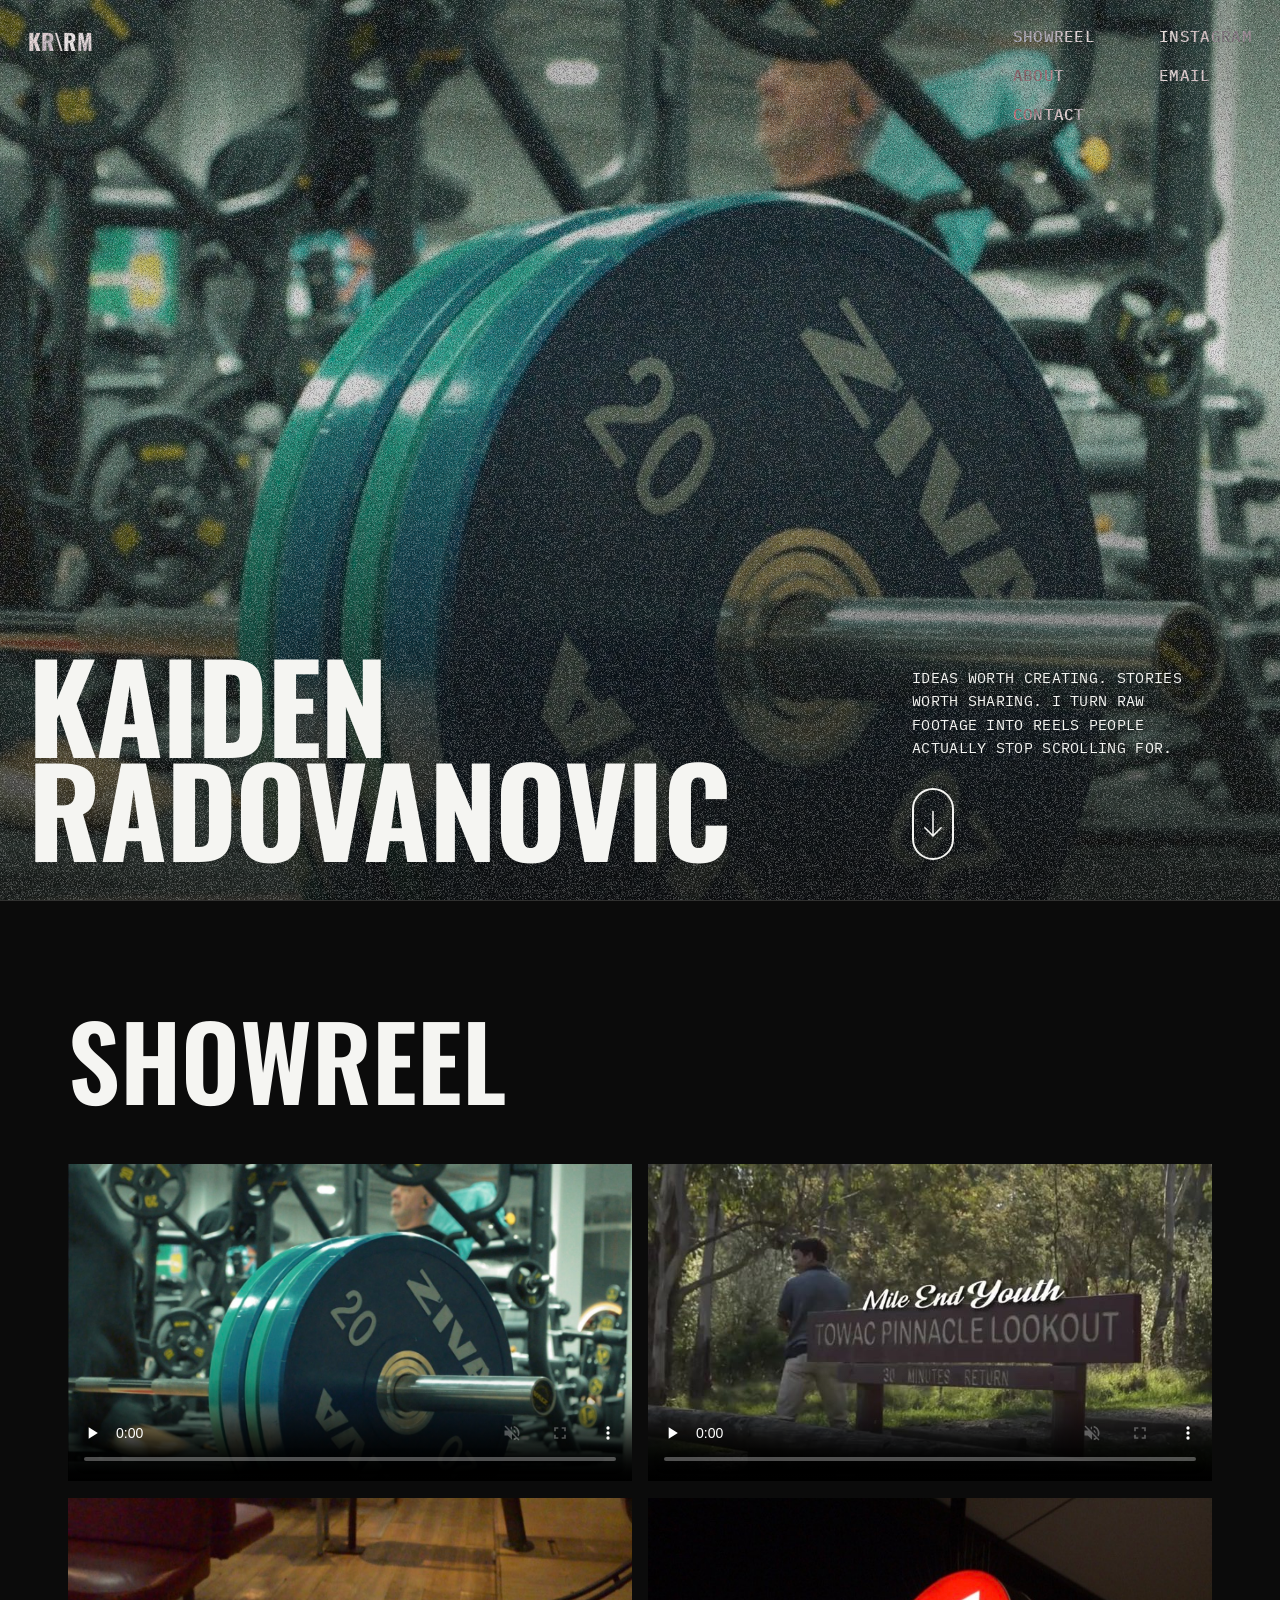
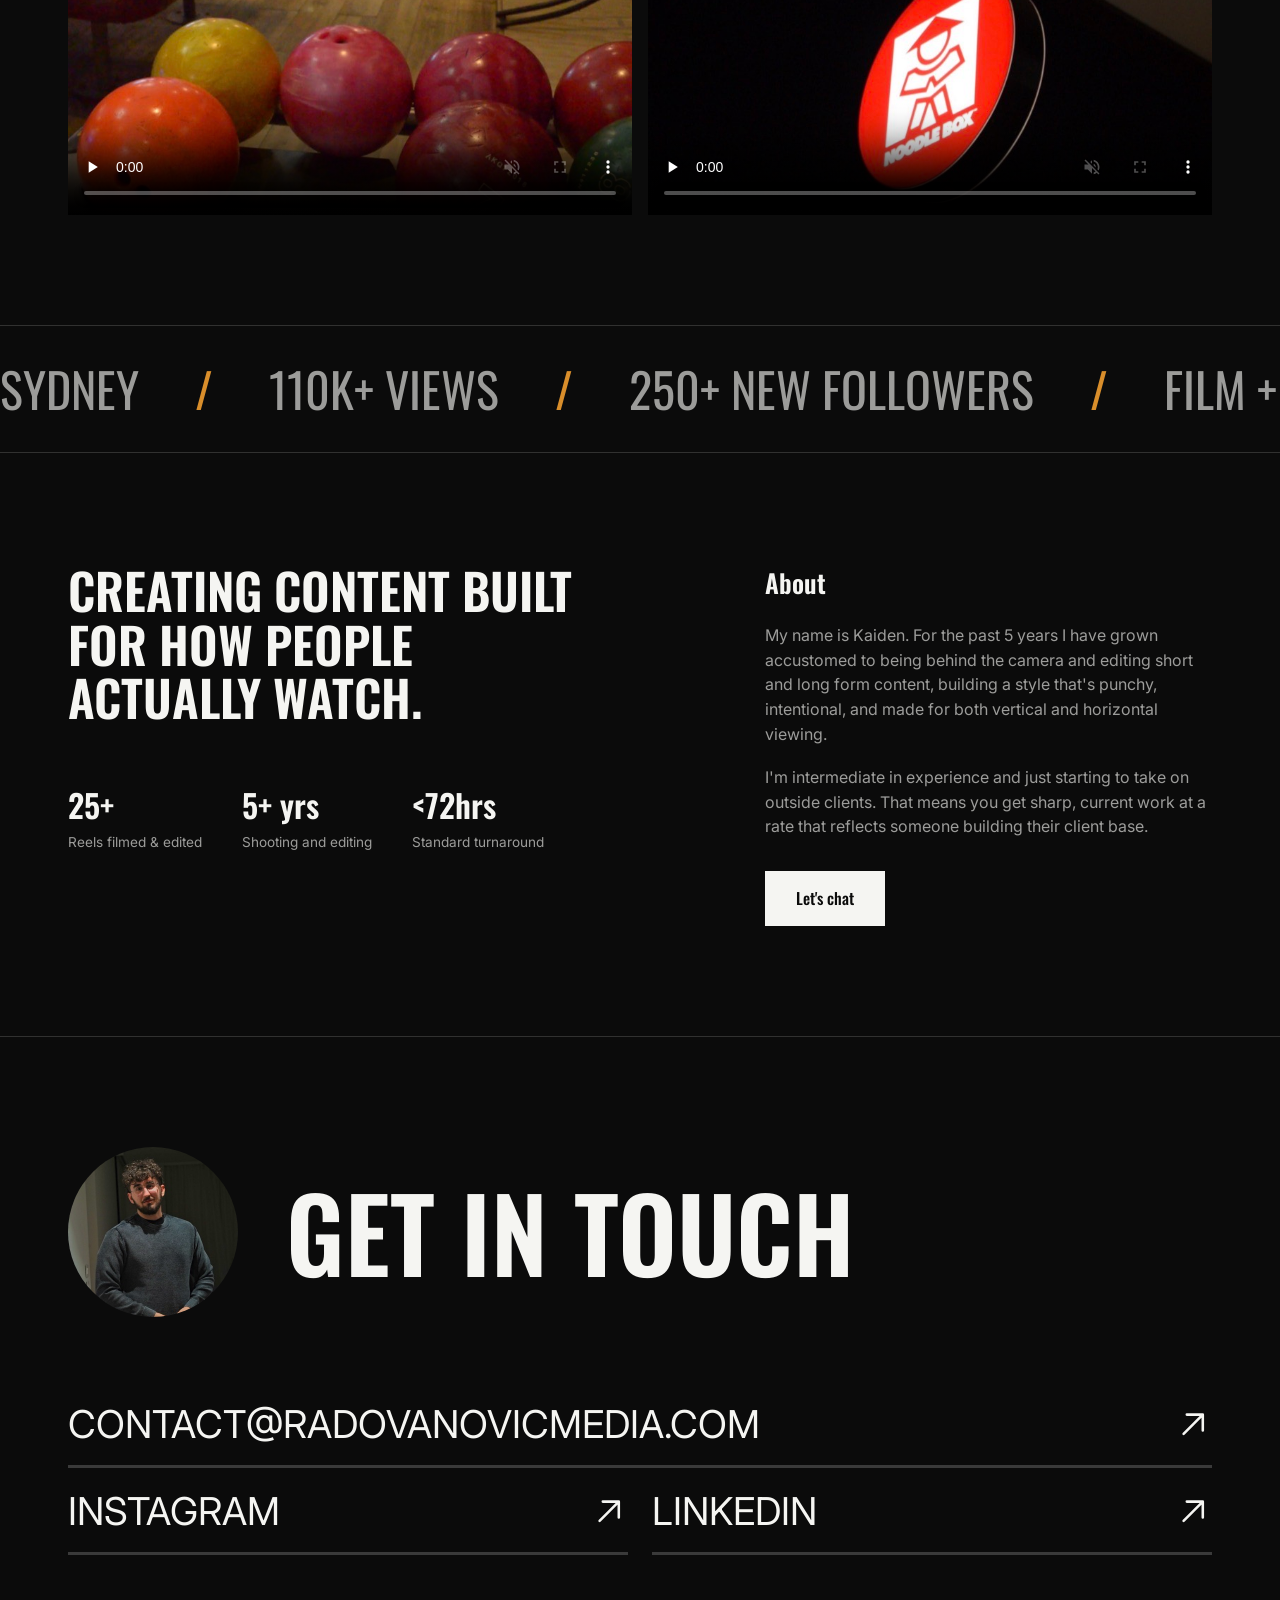
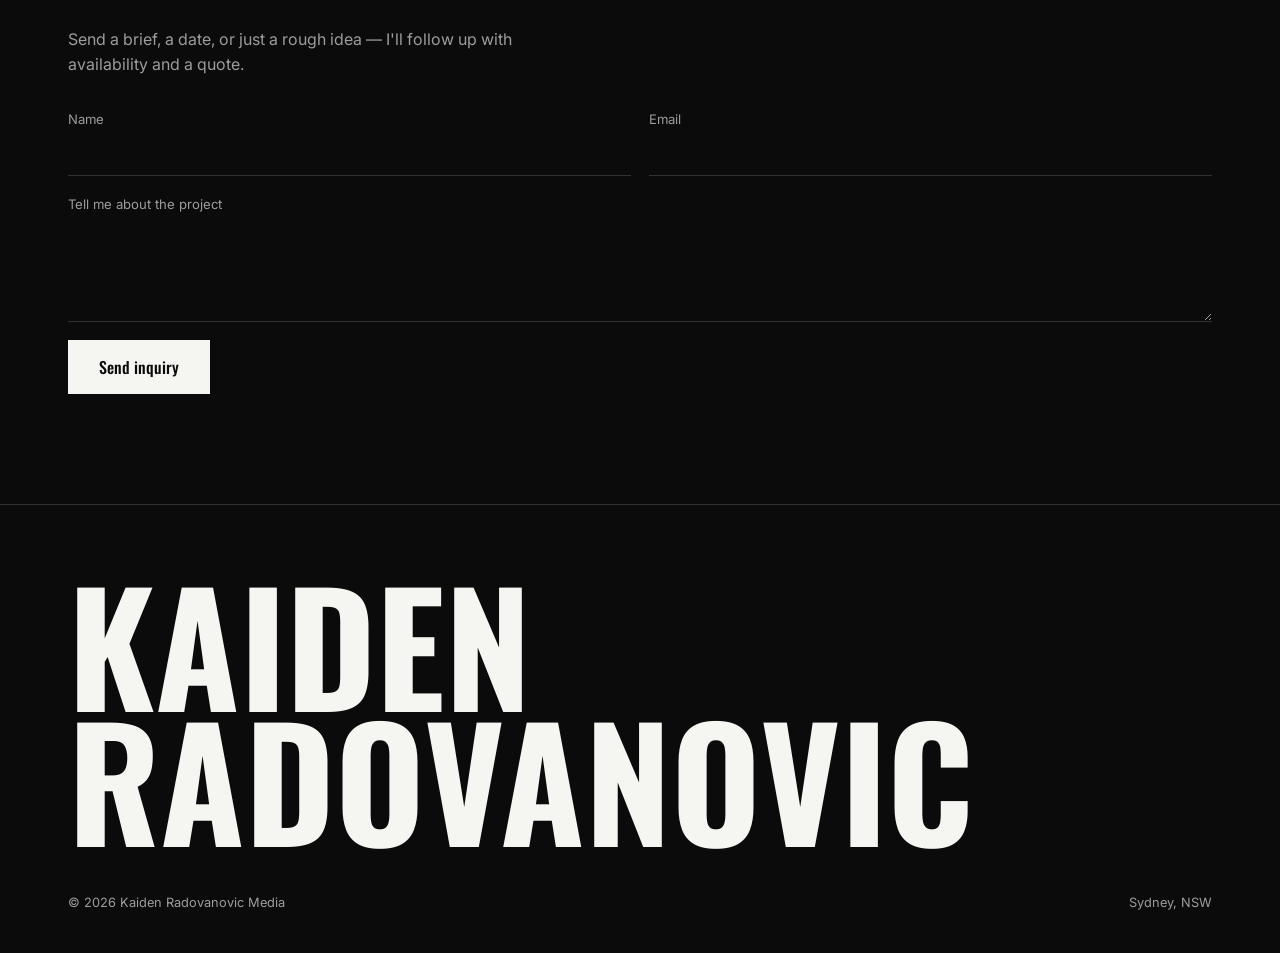
<file: index.html>
<!DOCTYPE html>
<html lang="en-AU">
<head>
<meta charset="UTF-8">
<meta name="viewport" content="width=device-width, initial-scale=1, viewport-fit=cover">
<title>Kaiden Radovanovic Media | Sydney Videographer &amp; Video Editor</title>
<meta name="description" content="Sydney videographer and video editor filming and editing short-form reels and promo videos for brands, businesses and creators. Fast 72-hour turnaround.">
<link rel="canonical" href="https://www.radovanovicmedia.com/">
<meta name="theme-color" content="#0b0b0b">

<!-- Social share previews (Instagram DMs, iMessage, Facebook, LinkedIn, X) -->
<meta property="og:type" content="website">
<meta property="og:site_name" content="Kaiden Radovanovic Media">
<meta property="og:title" content="Kaiden Radovanovic Media | Sydney Videographer &amp; Video Editor">
<meta property="og:description" content="Short-form reels and promo videos, filmed and edited in Sydney. Fast turnaround, fair rates.">
<meta property="og:url" content="https://www.radovanovicmedia.com/">
<meta property="og:image" content="https://www.radovanovicmedia.com/images/og-image.jpg">
<meta property="og:image:width" content="1200">
<meta property="og:image:height" content="630">
<meta property="og:image:alt" content="Barbell loaded with plates in a gym, a frame from Kaiden Radovanovic's showreel">
<meta property="og:locale" content="en_AU">
<meta name="twitter:card" content="summary_large_image">

<link rel="icon" href="/images/favicons/favicon.ico" sizes="48x48">
<link rel="icon" type="image/png" sizes="192x192" href="/images/favicons/android-chrome-192x192.png">
<link rel="icon" type="image/png" sizes="32x32" href="/images/favicons/favicon-32x32.png">
<link rel="icon" type="image/png" sizes="16x16" href="/images/favicons/favicon-16x16.png">
<link rel="apple-touch-icon" sizes="180x180" href="/images/favicons/apple-touch-icon.png">
<link rel="manifest" href="/images/favicons/site.webmanifest">

<!-- Tells Google who you are, what you do and where (business info for search) -->
<script type="application/ld+json">
{
  "@context": "https://schema.org",
  "@graph": [
    {
      "@type": "ProfessionalService",
      "@id": "https://www.radovanovicmedia.com/#business",
      "name": "Kaiden Radovanovic Media",
      "url": "https://www.radovanovicmedia.com/",
      "logo": "https://www.radovanovicmedia.com/KRM.png",
      "image": "https://www.radovanovicmedia.com/images/og-image.jpg",
      "description": "Videography and video editing in Sydney: short-form reels and promo videos for brands, businesses and creators.",
      "email": "contact@radovanovicmedia.com",
      "address": {"@type": "PostalAddress", "addressLocality": "Sydney", "addressRegion": "NSW", "addressCountry": "AU"},
      "areaServed": {"@type": "City", "name": "Sydney"},
      "knowsAbout": ["Videography", "Video editing", "Short-form video", "Instagram Reels", "TikTok video"],
      "founder": {"@id": "https://www.radovanovicmedia.com/#kaiden"},
      "sameAs": [
        "https://www.instagram.com/kaiden_radovanovic.media/",
        "https://www.linkedin.com/in/kaiden-radovanovic/"
      ]
    },
    {
      "@type": "Person",
      "@id": "https://www.radovanovicmedia.com/#kaiden",
      "name": "Kaiden Radovanovic",
      "jobTitle": "Videographer and Video Editor",
      "image": "https://www.radovanovicmedia.com/images/me-portrait.jpg",
      "url": "https://www.radovanovicmedia.com/",
      "worksFor": {"@id": "https://www.radovanovicmedia.com/#business"},
      "sameAs": [
        "https://www.instagram.com/kaiden_radovanovic.media/",
        "https://www.linkedin.com/in/kaiden-radovanovic/"
      ]
    }
  ]
}
</script>
<link rel="preconnect" href="https://fonts.googleapis.com">
<link rel="preconnect" href="https://fonts.gstatic.com" crossorigin>
<link rel="preload" as="image" href="/images/posters/reel1.jpg" fetchpriority="high">
<link rel="stylesheet" href="/style.css?v=2">
<!-- Fonts load without blocking first paint (only the weights actually used) -->
<link rel="stylesheet" href="https://fonts.googleapis.com/css2?family=Oswald:wght@400..700&family=Inter:wght@400&family=IBM+Plex+Mono:wght@400;500&display=swap" media="print" onload="this.media='all'">
<noscript><link rel="stylesheet" href="https://fonts.googleapis.com/css2?family=Oswald:wght@400..700&family=Inter:wght@400&family=IBM+Plex+Mono:wght@400;500&display=swap"></noscript>
</head>
<body>

<nav>
  <a href="#top" class="logo">KR\RM</a>
  <div class="navlinks">
    <div class="navcol">
      <a href="#work">Showreel</a>
      <a href="#about">About</a>
      <a href="#contact">Contact</a>
    </div>
    <div class="navcol">
      <a href="https://www.instagram.com/kaiden_radovanovic.media/" target="_blank" rel="noopener">Instagram</a>
      <a href="mailto:contact@radovanovicmedia.com">Email</a>
    </div>
  </div>
</nav>

<header class="hero" id="top">
  <!-- No src here on purpose: the script at the bottom starts the video after the page has loaded, so it doesn't slow the first paint -->
  <video class="hero-video" autoplay muted loop playsinline preload="none" poster="/images/posters/reel1.jpg" aria-hidden="true" data-src="/videos/reel1.mp4"></video>
  <div class="hero-shade"></div>
  <div class="hero-inner">
    <h1><span>Kaiden</span> <span>Radovanovic</span></h1>
    <div class="hero-foot">
      <p>Ideas worth creating. Stories worth sharing. I turn raw footage into reels people actually stop scrolling for.</p>
      <a href="#about" class="arrow-pill" aria-label="Scroll to about">
        <svg class="a1" width="20" height="28" viewBox="0 0 32 44" fill="none" stroke="currentColor" stroke-width="2.5" stroke-linecap="round" stroke-linejoin="round"><path d="M16 2v38M3 28l13 13 13-13"/></svg>
        <svg class="a2" width="20" height="28" viewBox="0 0 32 44" fill="none" stroke="currentColor" stroke-width="2.5" stroke-linecap="round" stroke-linejoin="round" aria-hidden="true"><path d="M16 2v38M3 28l13 13 13-13"/></svg>
      </a>
    </div>
  </div>
</header>

<main>
<section id="work">
  <div class="wrap">
    <h2 class="big">Showreel</h2>
    <div class="reel-grid">
      <!-- preload="none": only the poster loads until someone presses play (saves ~14MB on first load).
           Clip 1 reuses the hero poster (already downloaded); clips 2-4 use data-poster, filled in by the script as you scroll near. -->
      <video class="reel-video" controls muted playsinline preload="none" poster="/images/posters/reel1.jpg" aria-label="Showreel clip 1"><source src="/videos/reel1.mp4" type="video/mp4"></video>
      <video class="reel-video" controls muted playsinline preload="none" data-poster="/images/posters/reel2.jpg" aria-label="Showreel clip 2"><source src="/videos/reel2.mp4" type="video/mp4"></video>
      <video class="reel-video" controls muted playsinline preload="none" data-poster="/images/posters/reel3.jpg" aria-label="Showreel clip 3"><source src="/videos/reel3.mp4" type="video/mp4"></video>
      <video class="reel-video" controls muted playsinline preload="none" data-poster="/images/posters/reel4.jpg" aria-label="Showreel clip 4"><source src="/videos/reel4.mp4" type="video/mp4"></video>
    </div>
  </div>
</section>

<!-- The list is written twice so the scroll loops with no jump: the animation slides exactly one copy's width -->
<div class="marquee" aria-hidden="true">
  <div class="track">
    <span>Sydney</span><span>110k+ views</span><span>250+ new followers</span><span>Film + Edit</span>
    <span>Sydney</span><span>65k+ views</span><span>3.2k likes</span><span>Edit</span><span>Client work</span>
    <span>Sydney</span><span>110k+ views</span><span>250+ new followers</span><span>Film + Edit</span>
    <span>Sydney</span><span>65k+ views</span><span>3.2k likes</span><span>Edit</span><span>Client work</span>
  </div>
</div>


<section id="about">
  <div class="wrap about-grid">
    <div>
      <h2 class="statement">Creating content built for how people actually watch.</h2>
      <div class="stats">
        <div class="stat"><b>25+</b><span>Reels filmed &amp; edited</span></div>
        <div class="stat"><b>5+ yrs</b><span>Shooting and editing</span></div>
        <div class="stat"><b>&lt;72hrs</b><span>Standard turnaround</span></div>
      </div>
    </div>
    <div class="about-copy">
      <h3>About</h3>
      <p>My name is Kaiden. For the past 5 years I have grown accustomed to being behind the camera and editing short and long form content, building a style that's punchy, intentional, and made for both vertical and horizontal viewing.</p>
      <p>I'm intermediate in experience and just starting to take on outside clients. That means you get sharp, current work at a rate that reflects someone building their client base.</p>
      <a href="#contact" class="btn primary">Let's chat</a>
    </div>
  </div>
</section>

<section id="contact">
  <div class="wrap">
    <div class="contact-head">
      <img class="portrait" src="/images/me-portrait-sm.jpg" alt="Portrait of Kaiden Radovanovic, Sydney videographer" width="340" height="340" loading="lazy" decoding="async">
      <h2 class="big">Get in touch</h2>
    </div>
    <div class="link-rows">
      <a class="link-row" href="mailto:contact@radovanovicmedia.com"><span>contact@<wbr>radovanovicmedia.com</span><svg width="28" height="28" viewBox="0 0 24 24" fill="none" stroke="currentColor" stroke-width="1.6" stroke-linecap="round" stroke-linejoin="round" aria-hidden="true"><path d="M6 18L18 6M8 6h10v10"/></svg></a>
      <a class="link-row" href="https://www.instagram.com/kaiden_radovanovic.media/" target="_blank" rel="noopener"><span>Instagram</span><svg width="28" height="28" viewBox="0 0 24 24" fill="none" stroke="currentColor" stroke-width="1.6" stroke-linecap="round" stroke-linejoin="round" aria-hidden="true"><path d="M6 18L18 6M8 6h10v10"/></svg></a>
      <a class="link-row" href="https://www.linkedin.com/in/kaiden-radovanovic/" target="_blank" rel="noopener"><span>LinkedIn</span><svg width="28" height="28" viewBox="0 0 24 24" fill="none" stroke="currentColor" stroke-width="1.6" stroke-linecap="round" stroke-linejoin="round" aria-hidden="true"><path d="M6 18L18 6M8 6h10v10"/></svg></a>
    </div>
      <p class="lead">Send a brief, a date, or just a rough idea — I'll follow up with availability and a quote.</p>

      <form class="inquiry-form" action="https://formspree.io/f/xvkgwlyw" method="POST">
        <div class="form-row">
          <div class="field"><label for="name">Name</label><input type="text" id="name" name="name" autocomplete="name" required></div>
          <div class="field"><label for="email">Email</label><input type="email" id="email" name="email" autocomplete="email" required></div>
        </div>
        <!-- Spam trap: hidden from people, bots fill it in and Formspree drops the message -->
        <input type="text" name="_gotcha" tabindex="-1" autocomplete="off" style="display:none">

        <div class="field">
          <label for="message">Tell me about the project</label>
          <textarea id="message" name="message" rows="4" required></textarea>
        </div>
        <button type="submit" class="btn primary">Send inquiry</button>
      </form>
  </div>
</section>
</main>

<footer>
  <div class="wrap">
    <div class="foot-name">KAIDEN<br>RADOVANOVIC</div>
    <div class="foot-bottom">
      <span>© 2026 Kaiden Radovanovic Media</span>
      <span>Sydney, NSW</span>
    </div>
  </div>
</footer>

<script>
(function(){
  var nav=document.querySelector('nav'), work=document.getElementById('work');
  if(!nav||!work) return;
  function check(){
    var hide=work.getBoundingClientRect().top<=90;
    nav.classList.toggle('links-hidden',hide);
  }
  window.addEventListener('scroll',check,{passive:true});
  window.addEventListener('resize',check);
  requestAnimationFrame(check);
})();

// Hero video: attach the file once the page has loaded. Skipped for reduced-motion and data-saver users (poster stays).
(function(){
  var v=document.querySelector('.hero-video');
  if(!v) return;
  var reduce=window.matchMedia&&window.matchMedia('(prefers-reduced-motion: reduce)').matches;
  var saveData=navigator.connection&&navigator.connection.saveData;
  if(reduce||saveData) return;
  function start(){
    v.src=v.getAttribute('data-src');
    var p=v.play();
    if(p&&p.catch) p.catch(function(){});
  }
  if(document.readyState==='complete') start();
  else window.addEventListener('load',start);
})();

// Showreel posters load when the grid gets near the screen, so they don't compete with the first paint on phones
(function(){
  var lazy=document.querySelectorAll('.reel-video[data-poster]');
  function show(v){ v.poster=v.getAttribute('data-poster'); v.removeAttribute('data-poster'); }
  if(!('IntersectionObserver' in window)){ lazy.forEach(show); return; }
  var io=new IntersectionObserver(function(entries){
    entries.forEach(function(e){ if(e.isIntersecting){ show(e.target); io.unobserve(e.target); } });
  },{rootMargin:'200px 0px'});
  lazy.forEach(function(v){ io.observe(v); });
})();

// Only one showreel clip plays at a time
document.querySelectorAll('.reel-video').forEach(function(v){
  v.addEventListener('play',function(){
    document.querySelectorAll('.reel-video').forEach(function(o){ if(o!==v) o.pause(); });
  });
});
</script>
</body>
</html>
</file>
<file: style.css>
:root{
  --bg:#0b0b0b;
  --fg:#f5f5f2;
  --dim:rgba(245,245,242,0.62);
  --line:rgba(245,245,242,0.16);
  --accent:#d98e2b;
  --reel-ratio:16/9;
  box-sizing:border-box;
  padding-bottom:env(safe-area-inset-bottom,0px);
}
*{box-sizing:border-box;margin:0;padding:0;}
html{scroll-behavior:smooth;}
body{background:var(--bg);color:var(--fg);font-family:'Inter',sans-serif;line-height:1.55;overflow-x:hidden;}
h1,h2,h3{font-family:'Oswald',sans-serif;font-weight:600;}
.wrap{max-width:1200px;margin:0 auto;padding:0 28px;}
a{color:inherit;}

/* NAV */
nav{
  position:fixed;top:0;left:0;right:0;z-index:50;
  display:flex;justify-content:space-between;align-items:flex-start;
  padding:calc(24px + env(safe-area-inset-top,0px)) 28px 0;
  mix-blend-mode:difference;color:#fff;pointer-events:none;
}
nav a{pointer-events:auto;}
.logo{font-family:'Oswald',sans-serif;font-weight:700;font-size:1.4rem;text-decoration:none;letter-spacing:0.02em;}
.navlinks{display:flex;gap:64px;margin-left:auto;}
.navcol{display:flex;flex-direction:column;gap:14px;align-items:flex-start;}
.navlinks a{
  font-family:'IBM Plex Mono',monospace;font-weight:500;font-size:1rem;
  text-transform:uppercase;text-decoration:none;letter-spacing:0.02em;
}
.navlinks a:hover{text-decoration:underline;text-underline-offset:4px;}
@media(max-width:640px){.navlinks{gap:28px;}.navcol{gap:10px;}.navlinks a{font-size:0.78rem;}}

/* HERO */
.hero{position:relative;min-height:100vh;min-height:100svh;display:flex;align-items:flex-end;overflow:hidden;}
.hero-video{position:absolute;inset:0;width:100%;height:100%;object-fit:cover;}
.hero-shade{position:absolute;inset:0;background:linear-gradient(180deg,rgba(11,11,11,0.35) 0%,rgba(11,11,11,0.15) 40%,rgba(11,11,11,0.85) 100%);}
/* TV static: noise tile jumping between random offsets */
.hero::after{
  content:"";position:absolute;inset:-200px;z-index:1;pointer-events:none;
  background-image:url("/images/grain.png");background-size:200px 200px;
  opacity:0.35;
  animation:static .5s steps(1) infinite;
}
@keyframes static{
  0%{transform:translate(0,0);}
  10%{transform:translate(-90px,60px);}
  20%{transform:translate(70px,-120px);}
  30%{transform:translate(-150px,-40px);}
  40%{transform:translate(110px,90px);}
  50%{transform:translate(-40px,140px);}
  60%{transform:translate(130px,-70px);}
  70%{transform:translate(-120px,110px);}
  80%{transform:translate(50px,-150px);}
  90%{transform:translate(-70px,-90px);}
}
@media(prefers-reduced-motion:reduce){.hero::after{animation:none;}}

.hero-inner{
  z-index:2;
  position:relative;width:100%;padding:0 28px 40px;
  display:grid;grid-template-columns:1fr minmax(260px,340px);gap:48px;align-items:end;
}
@media(max-width:820px){.hero-inner{grid-template-columns:1fr;gap:32px;}}
.hero h1{
  font-size:clamp(3rem,9.5vw,9.5rem);font-weight:700;line-height:0.86;
  text-transform:uppercase;letter-spacing:-0.01em;
}
.hero h1 span{display:block;}
.hero-foot p{
  font-family:'IBM Plex Mono',monospace;font-size:0.95rem;line-height:1.55;
  text-transform:uppercase;letter-spacing:0.02em;max-width:30ch;
}

/* Pill arrow: slides down out of the pill and re-enters from the top; reverses on un-hover */
.arrow-pill{
  display:block;position:relative;overflow:hidden;
  width:42px;height:72px;margin-top:28px;
  border:2px solid var(--fg);border-radius:42px;color:var(--fg);
}
.arrow-pill svg{
  position:absolute;left:50%;top:50%;width:20px;height:28px;margin:-14px 0 0 -10px;
  transition:transform .55s cubic-bezier(.65,0,.35,1);
}
.arrow-pill .a2{transform:translateY(-90px);}
.arrow-pill:hover .a1,.arrow-pill:focus-visible .a1{transform:translateY(90px);}
.arrow-pill:hover .a2,.arrow-pill:focus-visible .a2{transform:translateY(0);}
.hero h1{animation:rise 1s cubic-bezier(.2,.7,.2,1) both;}
@keyframes rise{from{opacity:0;transform:translateY(40px);}to{opacity:1;transform:none;}}

/* SECTIONS */
section{padding:110px 0;border-top:1px solid var(--line);}
.big{font-size:clamp(2.6rem,8vw,6.5rem);line-height:0.95;text-transform:uppercase;margin-bottom:56px;}

/* ABOUT */

.about-grid{display:grid;grid-template-columns:1.4fr 1fr;gap:72px;align-items:start;}

@media(max-width:820px){.about-grid{grid-template-columns:1fr;gap:48px;}}
.statement{font-size:clamp(1.8rem,4vw,3.1rem);line-height:1.08;text-transform:uppercase;font-weight:600;margin-bottom:56px;max-width:20ch;}
.stats{display:flex;gap:40px;flex-wrap:wrap;}
.stat b{display:block;font-family:'Oswald',sans-serif;font-size:2rem;font-weight:600;}
.stat span{font-size:0.85rem;color:var(--dim);}
.about-copy h3{font-size:1.6rem;margin-bottom:20px;}
.about-copy p{color:var(--dim);margin-bottom:18px;max-width:52ch;}
.btn{display:inline-block;padding:14px 30px;font-family:'Oswald',sans-serif;font-size:1rem;font-weight:500;text-decoration:none;border:1px solid var(--fg);color:var(--fg);background:transparent;cursor:pointer;transition:background .2s,color .2s;border-radius:0;}
.btn:hover{background:var(--fg);color:var(--bg);}
.btn.primary{background:var(--fg);color:var(--bg);}
.btn.primary:hover{background:transparent;color:var(--fg);}
.about-copy .btn{margin-top:14px;}
:focus-visible{outline:2px solid var(--accent);outline-offset:3px;}

/* MARQUEE */
.marquee{border-top:1px solid var(--line);overflow:hidden;padding:26px 0;}
/* spacing is margin (not flex gap) so the two copies are exactly half the track each -> seamless loop */
.track{display:flex;width:max-content;animation:scroll 32s linear infinite;}
.track span{font-family:'Oswald',sans-serif;font-size:clamp(1.8rem,4vw,3rem);text-transform:uppercase;color:var(--dim);white-space:nowrap;margin-right:56px;}
.track span::after{content:"/";margin-left:56px;color:var(--accent);}
@keyframes scroll{to{transform:translateX(-50%);}}

/* WORK */
.reel-grid{display:grid;grid-template-columns:repeat(2,1fr);gap:16px;}
@media(max-width:700px){.reel-grid{grid-template-columns:1fr;}}
.reel-video{width:100%;aspect-ratio:var(--reel-ratio);object-fit:cover;background:#000;display:block;}

/* CONTACT */
.contact-head{display:flex;align-items:center;gap:48px;margin-bottom:64px;}
.contact-head .big{margin-bottom:0;}
.portrait{width:clamp(96px,14vw,170px);height:auto;aspect-ratio:1/1;border-radius:50%;object-fit:cover;object-position:right 15%;display:block;flex:none;}
.link-rows{display:grid;grid-template-columns:1fr 1fr;column-gap:24px;}
.link-row:first-child{grid-column:1/-1;}
.link-row{display:flex;justify-content:space-between;align-items:center;gap:24px;text-decoration:none;text-transform:uppercase;
  font-size:clamp(1.3rem,3vw,2.4rem);line-height:1.1;padding:22px 0 20px;border-bottom:3px solid rgba(245,245,242,0.2);transition:border-color .25s,color .25s;}
.link-row span{min-width:0;overflow-wrap:anywhere;}
.link-row svg{flex:none;width:clamp(20px,3vw,40px);height:auto;transition:transform .3s cubic-bezier(.2,.7,.2,1);}
.link-row:hover{border-color:var(--fg);}
.link-row:hover svg{transform:translate(4px,-4px);}
.lead{color:var(--dim);max-width:48ch;margin:72px 0 32px;}
.inquiry-form{display:flex;flex-direction:column;gap:18px;}
.form-row{display:grid;grid-template-columns:1fr 1fr;gap:18px;}
@media(max-width:480px){.form-row{grid-template-columns:1fr;}}
.field{display:flex;flex-direction:column;gap:6px;}
.field label{font-size:0.82rem;color:var(--dim);}
.field input,.field select,.field textarea{background:transparent;border:0;border-bottom:1px solid var(--line);color:var(--fg);padding:10px 0;font-family:'Inter',sans-serif;font-size:1rem;border-radius:0;}
.field select{appearance:none;background-image:url("data:image/svg+xml,%3Csvg xmlns='http://www.w3.org/2000/svg' width='12' height='8'%3E%3Cpath d='M1 1l5 5 5-5' stroke='%23f5f5f2' stroke-width='1.5' fill='none'/%3E%3C/svg%3E");background-repeat:no-repeat;background-position:right 4px center;}
.field select option{background:var(--bg);color:var(--fg);}
.field input:focus,.field select:focus,.field textarea:focus{outline:none;border-color:var(--fg);}
.inquiry-form textarea{resize:vertical;}
.inquiry-form .btn{align-self:flex-start;}

/* FOOTER */
footer{border-top:1px solid var(--line);padding:70px 0 40px;}
.foot-name{font-family:'Oswald',sans-serif;font-weight:700;font-size:clamp(3rem,12vw,11rem);line-height:0.88;text-transform:uppercase;}
.foot-bottom{margin-top:48px;display:flex;justify-content:space-between;font-size:0.8rem;color:var(--dim);flex-wrap:wrap;gap:8px;}

@media(prefers-reduced-motion:reduce){
  html{scroll-behavior:auto;}
  .hero h1{animation:none;}
  .track{animation:none;}
  *{transition:none!important;}
}

/* ===== PHONE / IN-APP BROWSER (Instagram etc). Desktop is untouched. ===== */
@media(max-width:700px){
  html{-webkit-text-size-adjust:100%;overflow-x:hidden;}
  .wrap{padding:0 20px;}

  /* Nav: no blend mode (unreliable in in-app browsers), scrolls away instead of floating over content */
  nav{
    position:absolute;mix-blend-mode:normal;
    padding:calc(16px + env(safe-area-inset-top,0px)) 20px 0;
    background:linear-gradient(180deg,rgba(11,11,11,0.55),rgba(11,11,11,0));
    padding-bottom:28px;
  }
  .logo{font-size:1.15rem;}
  .navlinks{gap:22px;}
  .navcol{gap:8px;}
  .navlinks a{font-size:0.72rem;}

  /* Hero */
  .hero{min-height:100vh;min-height:100dvh;}
  .hero-inner{padding:120px 20px 32px;gap:24px;}
  .hero h1{font-size:clamp(2.6rem,14vw,4.2rem);line-height:0.9;}
  .hero-foot p{font-size:0.8rem;max-width:34ch;}
  .arrow-pill{margin-top:20px;}
  /* lighter static: no blend mode, so video stays smooth */
  .hero::after{inset:-120px;opacity:0.35;animation-duration:.7s;}

  /* Spacing */
  section{padding:64px 0;}
  .big{font-size:clamp(2.2rem,12vw,3.4rem);margin-bottom:32px;}
  .statement{font-size:1.6rem;margin-bottom:32px;max-width:none;}
  .about-grid{gap:36px;}
  .stats{gap:24px 32px;}
  .stat b{font-size:1.6rem;}
  .about-copy p{max-width:none;}

  /* Marquee */
  .marquee{padding:18px 0;}
  .track span{margin-right:32px;}
  .track span::after{margin-left:32px;}


  /* Contact: 16px inputs stop iOS zooming in, full-width tap-friendly button */
  .contact-head{gap:20px;margin-bottom:40px;}
  .portrait{width:clamp(72px,22vw,110px);}
  /* one link per row so words never split mid-word ("INSTAGRA / M") */
  .link-rows{grid-template-columns:1fr;}
  .link-row{font-size:clamp(1.05rem,5.4vw,1.4rem);padding:18px 0 16px;}
  .lead{margin-top:48px;}
  .field input,.field select,.field textarea{font-size:16px;}
  .inquiry-form .btn{align-self:stretch;text-align:center;padding:16px;}

  /* Footer */
  footer{padding:48px 0 32px;}
  .foot-name{font-size:clamp(2.4rem,13vw,3.6rem);}
  .foot-bottom{margin-top:32px;}
}

/* Nav links fade out once the About section reaches the top; logo stays */
.navlinks{transition:opacity .35s ease,visibility .35s ease;}
nav.links-hidden .navlinks{opacity:0;visibility:hidden;}
nav.links-hidden .navlinks a{pointer-events:none;}
</file>
